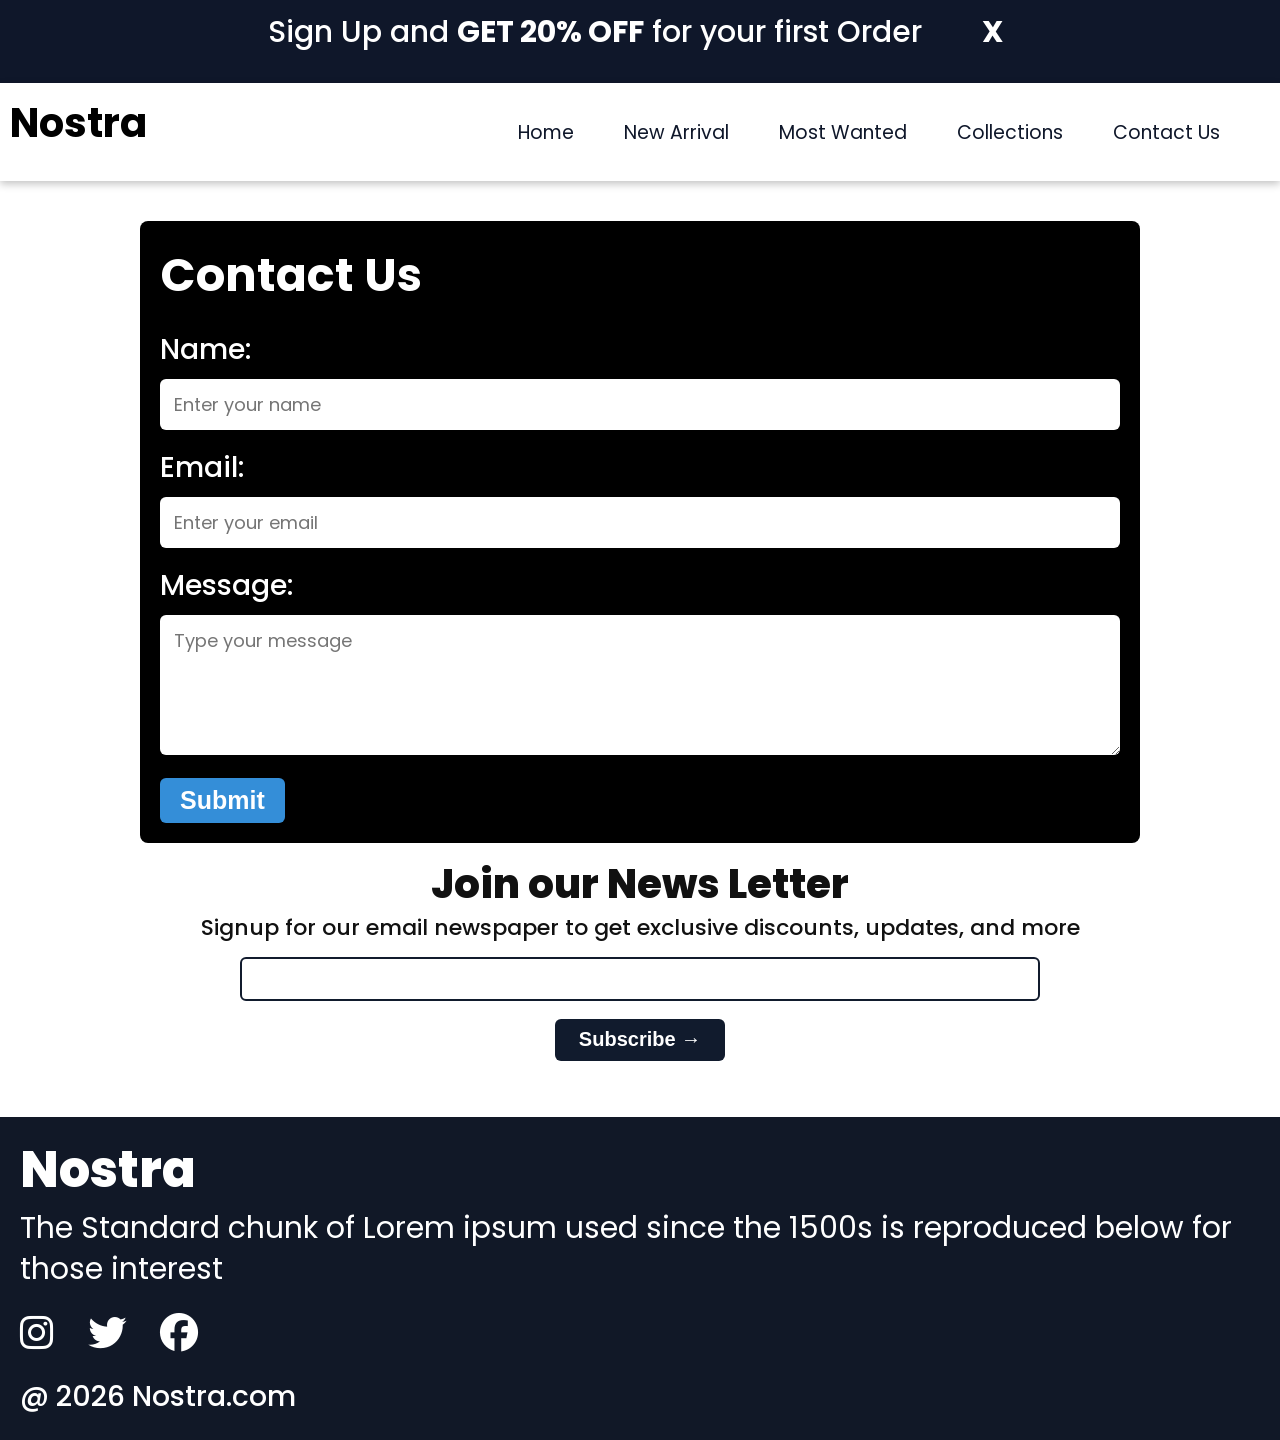
<file: contact.html>
<!DOCTYPE html>
<html lang="en">

<head>
    <meta charset="UTF-8" />
    <meta name="viewport" content="width=device-width, initial-scale=1.0" />
    <title>Nostra | Contact</title>
    <link rel="preconnect" href="https://fonts.googleapis.com" />
    <link rel="preconnect" href="https://fonts.gstatic.com" crossorigin />
    <link href="https://fonts.googleapis.com/css2?family=Poppins:wght@400;500;600;700;800&display=swap"
        rel="stylesheet" />
    <link rel="stylesheet" href="https://cdnjs.cloudflare.com/ajax/libs/font-awesome/6.5.2/css/all.min.css"
        integrity="sha512-SnH5WK+bZxgPHs44uWix+LLJAJ9/2PkPKZ5QiAj6Ta86w+fsb2TkR4j8HNHmhF2vH+R5eY5f+v9nYx04kS9G0w=="
        crossorigin="anonymous" referrerpolicy="no-referrer" />
    <link rel="stylesheet" href="contact.css" />
</head>

<body>
    <div id="offer" class="offer-box">
        <h1 id="offer__text">Sign Up and <strong>GET 20% OFF</strong> for your first Order</h1>
        <h1 id="offer__close">X</h1>
    </div>

    <div class="navbar__container">
        <div class="navbar__logo">
            <h1>Nostra</h1>
        </div>

        <div class="navbar__links" id="navLinks">
            <a href="index.html#home">Home</a>
            <a href="index.html#new-arrivals">New Arrival</a>
            <a href="index.html#most-wanted">Most Wanted</a>
            <a href="collections.html">Collections</a>
            <a href="contact.html">Contact Us</a>
        </div>

        <div class="menu__icon" id="menuIcon" aria-label="Open menu" aria-expanded="false" role="button">
            <span>☰</span>
        </div>
    </div>

    <div class="side-nav" id="sideNav">
        <div class="side-nav__header">
            <h2>Menu</h2>
            <span id="sideNavClose">✕</span>
        </div>
        <div class="side-nav__links">
            <a href="index.html#home">Home</a>
            <a href="index.html#new-arrivals">New Arrival</a>
            <a href="index.html#most-wanted">Most Wanted</a>
            <a href="collections.html">Collections</a>
            <a href="contact.html">Contact Us</a>
        </div>
    </div>

    <div class="overlay" id="overlay"></div>



    <section class="contact-card">
        <h1>Contact Us</h1>
        <form>
            <div class="form-group">
                <label for="name">Name:</label>
                <input id="name" type="text" name="name" placeholder="Enter your name" />
            </div>
            <div class="form-group">
                <label for="email">Email:</label>
                <input id="email" type="email" name="email" placeholder="Enter your email" />
            </div>
            <div class="form-group">
                <label for="message">Message:</label>
                <textarea id="message" name="message" placeholder="Type your message"></textarea>
            </div>
            <button type="submit">Submit</button>
        </form>
    </section>




    <section class="newsletter">
        <h2>Join our News Letter</h2>
        <p>Signup for our email newspaper to get exclusive discounts, updates, and more</p>
        <form class="newsletter__form" action="#" method="post">
            <input type="email" name="email" placeholder="" aria-label="Enter your email" required />
            <button type="submit">Subscribe →</button>
        </form>
    </section>




    <footer class="footer">
        <div class="footer__container">
            <h2 class="footer__brand">Nostra</h2>
            <p class="footer__text">
                The Standard chunk of Lorem ipsum used since the 1500s is reproduced below
                for those interest
            </p>
            <div class="footer__social">
                <a href="#"><i class="fa-brands fa-instagram"></i></a>
                <a href="#"><i class="fa-brands fa-twitter"></i></a>
                <a href="#"><i class="fa-brands fa-facebook"></i></a>
            </div>
            <p class="footer__copy">@ 2026 Nostra.com</p>
        </div>
    </footer>
    <script src="contact.js"></script>
</body>

</html>
</file>
<file: contact.css>
* {
  margin: 0;
  padding: 0;
  box-sizing: border-box;
}

body {
  font-family: "Poppins", sans-serif;
  background: #ffffff;
  color: #0f172a;
  scroll-behavior: smooth;
}

a {
  color: inherit;
  text-decoration: none;
}

.container {
  width: min(1280px, calc(100% - 24px));
  margin: 0 auto;
}

.offer-box {
  background: #0f172a;
  color: #fff;
  padding: 8px 16px;
  display: flex;
  align-items: center;
  justify-content: center;
  gap: 50px;
}

#offer__text {
  font-size: 30px;
  font-weight: 500;
  text-align: center;
}

#offer__close {
  
  border-radius: 4px;
  padding: 2px 10px;
  font-size: 30px;
  cursor: pointer;
}

.navbar__container {
  display: flex;
  justify-content: space-between;
  align-items: center;
  padding: 10px;
  position: sticky;
  top: 0;
  z-index: 6000;
  background: #fff;
  box-shadow: rgba(0, 0, 0, 0.24) 0 3px 8px;
  margin-bottom: 40px;
}

.navbar__logo h1 {
  color: #000;
  font-size: 40px;
}

.navbar__links {
  display: flex;
  gap: 50px;
  font-size: 19px;
  padding-right: 50px;
}

.navbar__links a {
  cursor: pointer;
}

.navbar__links a:hover {
  text-decoration: underline;
}

.menu__icon {
  display: none;
  cursor: pointer;
  font-size: 28px;
  width: 40px;
  height: 40px;
  align-items: center;
  justify-content: center;
}

.side-nav {
  position: fixed;
  top: 0;
  left: 0;
  width: 260px;
  height: 100vh;
  background: #111;
  color: #fff;
  transform: translateX(-100%);
  transition: transform 0.3s ease;
  z-index: 7000;
  padding: 20px;
}

.side-nav.open {
  transform: translateX(0);
}

.side-nav__header {
  display: flex;
  justify-content: space-between;
  align-items: center;
}

#sideNavClose {
  font-size: 24px;
  cursor: pointer;
}

.side-nav__links {
  margin-top: 24px;
  display: flex;
  flex-direction: column;
  gap: 18px;
  font-size: 20px;
}

.side-nav__links a:hover {
  text-decoration: underline;
}

.overlay {
  position: fixed;
  inset: 0;
  background: rgba(0, 0, 0, 0.4);
  opacity: 0;
  visibility: hidden;
  transition: opacity 0.3s ease, visibility 0.3s ease;
  z-index: 6500;
}

.overlay.show {
  opacity: 1;
  visibility: visible;
}

.contact-card {
  max-width: 1000px;
  margin: 0 auto;
  background-color: #000;
  color: #fff;
  border-radius: 8px;
  padding: 20px;
  width: 80%;
}
h1 {
  font-size: clamp(28px, 4vw, 46px);
  margin-bottom: 18px;
  font-weight: 700;
}
.form-group {
  margin-bottom: 16px;
}
label {
  display: block;
  font-size: clamp(16px, 2.2vw, 30px);
  margin-bottom: 8px;
  font-weight: 500;
}
input,
textarea {
  width: 100%;
  border: none;
  border-radius: 6px;
  background: #ffffff;
  padding: 12px 14px;
  font-size: clamp(14px, 1.8vw, 18px);
  font-family: inherit;
  color: #0f172a;
  outline: none;
}
textarea {
  resize: vertical;
  min-height: 140px;
}
button {
  background: #348ed8;
  color: #fff;
  border: none;
  border-radius: 6px;
  font-size: 25px;
  font-weight: 600;
  padding: 8px 20px;
  cursor: pointer;
}
button:hover {
  background: #0a6fc4;
}

.newsletter {
  text-align: center;
  padding: 20px 16px 26px;
  color: #111;
}
.newsletter h2 {
  margin: 0 0 10px;
  font-size: 40px;
  font-weight: 800;
  line-height: 1.05;
}
.newsletter p {
  margin: 0 0 16px;
  font-size: 22px;
  font-weight: 500;
  line-height: 1.2;
}
.newsletter__form {
  width: min(92%, 1880px);
  margin: 0 auto;
  display: flex;
  flex-direction: column;
  align-items: center;
  gap: 18px;
}
.newsletter__form input {
  width: 800PX;
  height: 44px;
  border: 2px solid #111b2d;
  outline: none;
  font-size: 20px;
  padding: 0 12px;
  box-sizing: border-box;
}
.newsletter__form button {
  border: none;
  background: #111b2d;
  color: #fff;
  font-size: 20px;
  line-height: 1;
  padding: 10px 24px 12px;
  border-radius: 6px;
  cursor: pointer;
}
.newsletter__form button:hover {
  opacity: 0.92;
}


.footer {
  background: #111827;
  color: #fff;
  padding: 26px 20px;
  margin-top: 30px;
}

.footer__brand {
  font-size: 50px;
  font-weight: 800;
  margin: 0 0 10px;
  line-height: 1.1;
}
.footer__text {
  margin: 0 0 16px;
  font-size: 30px;
  line-height: 1.35;
  max-width: 100%;
}
.footer__social {
  display: flex;
  gap: 34px;
  align-items: center;
  margin-bottom: 18px;
}
.footer__social a {
  color: #fff;
  font-size: clamp(22px, 3vw, 44px);
  text-decoration: none;
  transition: transform 0.2s ease, opacity 0.2s ease;
}
.footer__social a:hover {
  transform: translateY(-2px);
  opacity: 0.85;
}
.footer__copy {
  margin: 0;
  font-size: clamp(18px, 2.2vw, 40px);
  font-weight: 500;
  line-height: 1.2;
}



/* <= 1024px (Laptop / Tablet landscape) */
@media (max-width: 1024px) {
  .container {
    width: min(1280px, calc(100% - 40px));
  }
  .offer-box {
    gap: 28px;
    padding: 10px 14px;
  }
  #offer__text {
    font-size: 13px;
  }
  .navbar__logo h1 {
    font-size: 34px;
  }
  .navbar__links {
    gap: 28px;
    font-size: 17px;
    padding-right: 16px;
  }
  .contact-card {
    max-width: 920px;
    padding: 18px;
  }
  .newsletter h2 {
    font-size: 34px;
  }
  .newsletter p {
    font-size: 19px;
  }
  .newsletter__form input {
    width: min(100%, 650px);
  }
  .footer__brand {
    font-size: 42px;
  }
  .footer__text {
    font-size: 24px;
  }
  .footer__copy {
    font-size: 28px;
  }
}
/* =========================
   <= 800px (Tablet/Mobile)
   ========================= */
@media (max-width: 800px) {
  .container {
    width: min(1280px, calc(100% - 24px));
  }
  .offer-box {
    gap: 12px;
    flex-wrap: wrap;
    text-align: center;
  }
  .navbar__links {
    display: none;
  }
  .menu__icon {
    display: flex;
    font-size: 26px;
  }
  .side-nav {
    width: 240px;
  }
  .contact-card {
    padding: 16px;
  }
  h1 {
    font-size: 34px;
  }
  label {
    font-size: 20px;
  }
  .newsletter {
    padding: 18px 12px 22px;
  }
  .newsletter h2 {
    font-size: 30px;
  }
  .newsletter p {
    font-size: 17px;
  }
  .newsletter__form {
    width: 100%;
    gap: 14px;
  }
  .newsletter__form input {
    width: 100%;
    max-width: 100%;
    font-size: 17px;
  }
  .footer {
    padding: 20px 14px;
  }
  .footer__brand {
    font-size: 34px;
  }
  .footer__text {
    font-size: 18px;
  }
  .footer__social {
    gap: 22px;
  }
  .footer__copy {
    font-size: 22px;
  }
}
/* =========================
   <= 600px (Mobile)
   ========================= */
@media (max-width: 600px) {
  .offer-box {
    padding: 8px 10px;
  }
  #offer__close {
    font-size: 22px;
    padding: 0 8px;
  }
  .navbar__container {
    padding: 10px 12px;
    margin-bottom: 24px;
  }
  .navbar__logo h1 {
    font-size: 28px;
  }
  .side-nav {
    width: 220px;
    padding: 16px;
  }
  .contact-card {
    border-radius: 6px;
    padding: 14px;
  }
  h1 {
    font-size: 28px;
    margin-bottom: 14px;
  }
  .form-group {
    margin-bottom: 12px;
  }
  label {
    font-size: 16px;
    margin-bottom: 6px;
  }
  input,
  textarea {
    font-size: 15px;
    padding: 10px 12px;
  }
  textarea {
    min-height: 110px;
  }
  button {
    font-size: 17px;
    padding: 8px 16px;
  }
  .newsletter h2 {
    font-size: 24px;
  }
  .newsletter p {
    font-size: 14px;
  }
  .newsletter__form input {
    height: 42px;
    font-size: 15px;
  }
  .newsletter__form button {
    width: 100%;
    max-width: 220px;
    font-size: 16px;
  }
  .footer {
    margin-top: 20px;
    padding: 16px 12px;
  }
  .footer__brand {
    font-size: 28px;
  }
  .footer__text {
    font-size: 14px;
    margin-bottom: 10px;
  }
  .footer__social {
    gap: 16px;
    margin-bottom: 10px;
  }
  .footer__social a {
    font-size: 22px;
  }
  .footer__copy {
    font-size: 15px;
  }
}
</file>
